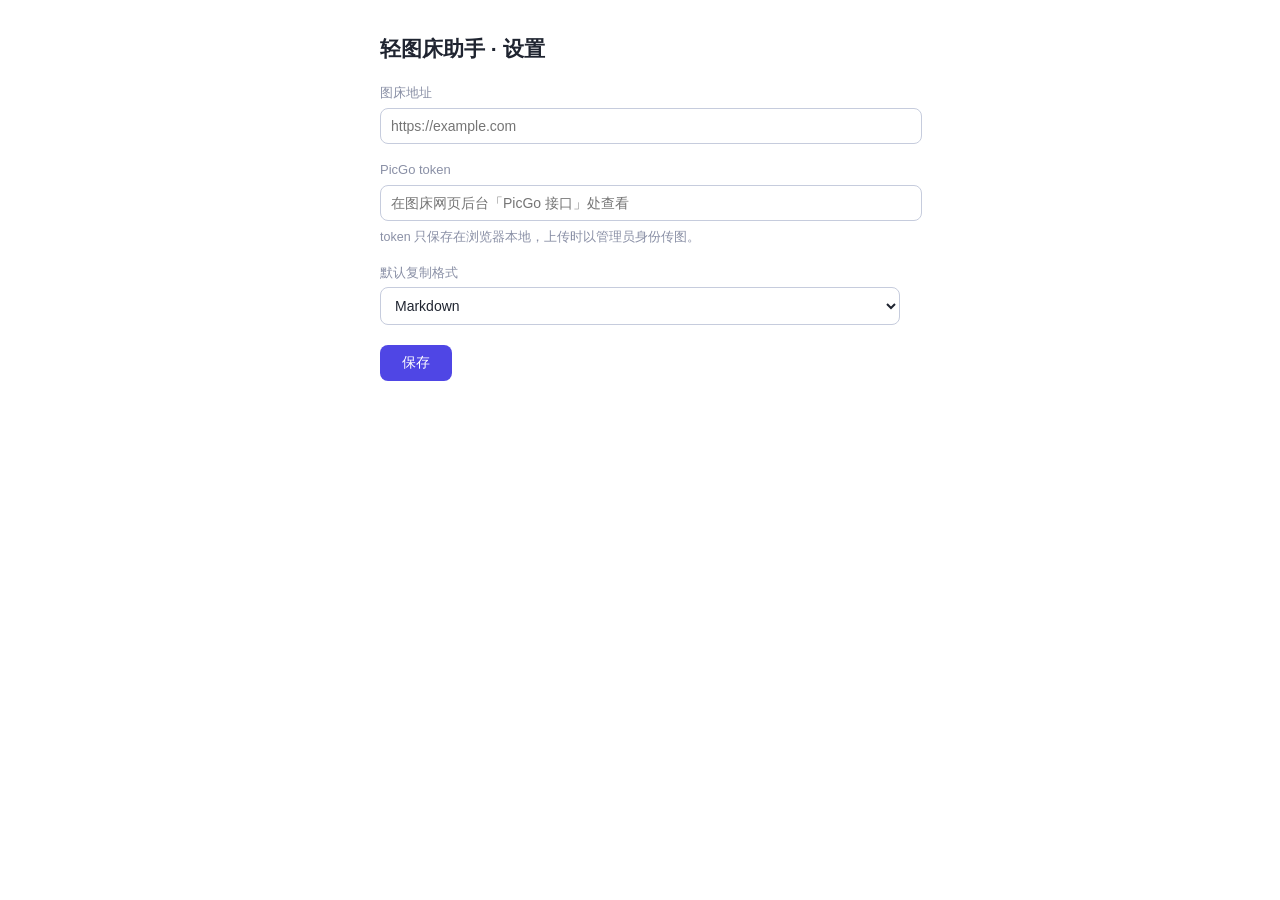
<file: extension/options.html>
<!DOCTYPE html>
<html lang="zh-CN">
<head>
<meta charset="utf-8">
<title>轻图床助手 · 设置</title>
<style>
  body{font:14px/1.6 -apple-system,"PingFang SC","Microsoft YaHei",sans-serif;max-width:520px;margin:32px auto;padding:0 16px;color:#1f2430}
  @media (prefers-color-scheme:dark){body{background:#171a21;color:#e8eaf0}}
  label{display:block;font-size:13px;color:#8a90a6;margin:16px 0 4px}
  input,select{width:100%;padding:9px 10px;border:1px solid #c6ccdd;border-radius:8px;background:transparent;color:inherit;font-size:14px}
  button{margin-top:20px;background:#4f46e5;color:#fff;border:0;border-radius:8px;padding:9px 22px;font-size:14px;cursor:pointer}
  .hint{font-size:12.5px;color:#8a90a6;margin-top:6px}
  #msg{margin-top:12px;font-size:13px}
</style>
</head>
<body>
  <h2>轻图床助手 · 设置</h2>
  <label>图床地址</label>
  <input id="server" placeholder="https://example.com">
  <label>PicGo token</label>
  <input id="token" placeholder="在图床网页后台「PicGo 接口」处查看">
  <div class="hint">token 只保存在浏览器本地，上传时以管理员身份传图。</div>
  <label>默认复制格式</label>
  <select id="format">
    <option value="markdown">Markdown</option>
    <option value="url">直链</option>
    <option value="html">HTML</option>
  </select>
  <button id="save">保存</button>
  <div id="msg"></div>
  <script src="lib.js"></script>
  <script src="options.js"></script>
</body>
</html>
</file>
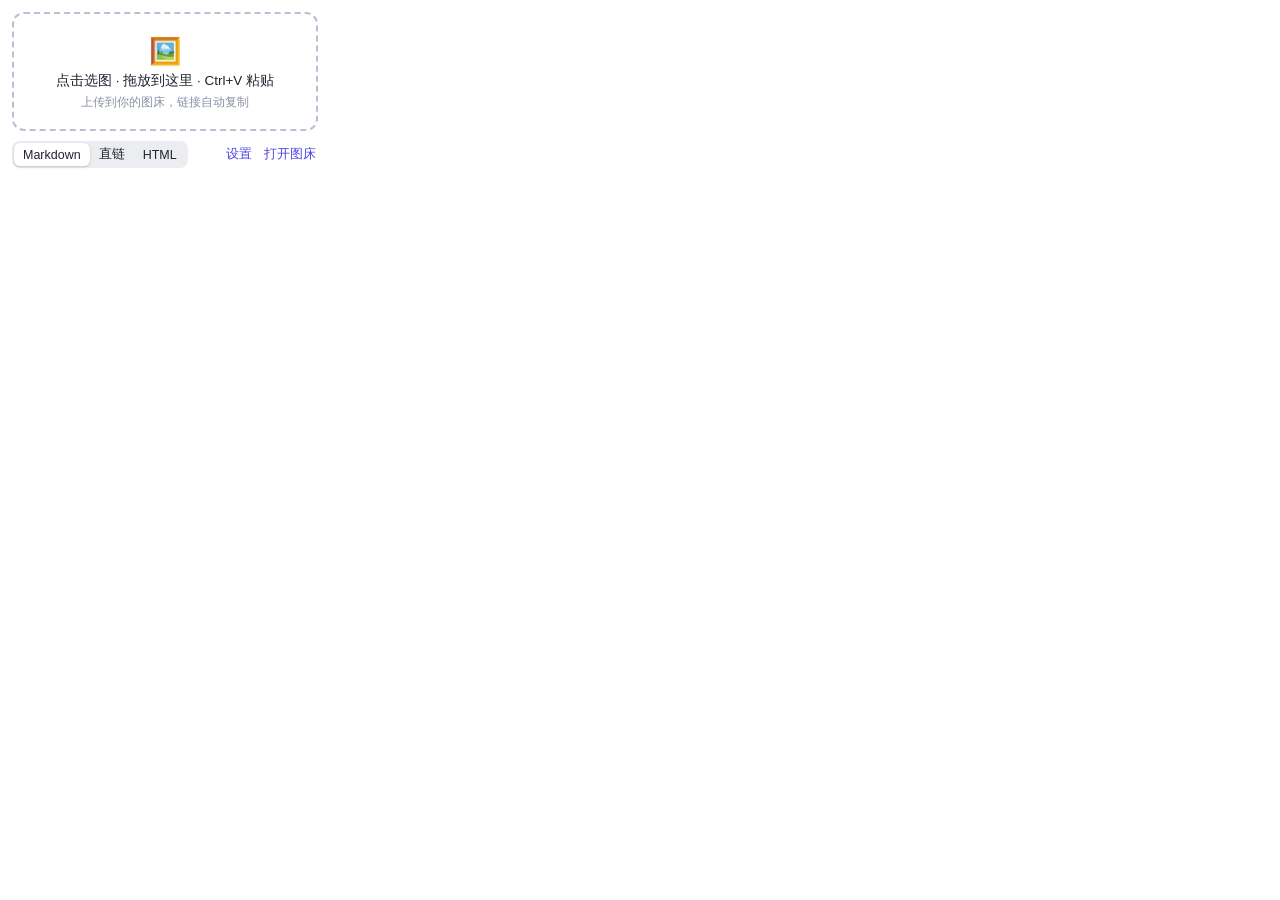
<file: extension/popup.html>
<!DOCTYPE html>
<html lang="zh-CN">
<head>
<meta charset="utf-8">
<link rel="stylesheet" href="popup.css">
</head>
<body>
  <div id="drop">
    <div class="big">🖼️</div>
    <div>点击选图 · 拖放到这里 · Ctrl+V 粘贴</div>
    <div class="hint">上传到你的图床，链接自动复制</div>
  </div>
  <input type="file" id="file" accept="image/*" multiple hidden>
  <div class="row">
    <div class="seg" id="fmtSeg">
      <button data-fmt="markdown" class="on">Markdown</button>
      <button data-fmt="url">直链</button>
      <button data-fmt="html">HTML</button>
    </div>
    <span class="spacer"></span>
    <button class="link" id="openOptions">设置</button>
    <button class="link" id="openSite">打开图床</button>
  </div>
  <div id="status"></div>
  <div id="results"></div>
  <script src="lib.js"></script>
  <script src="popup.js"></script>
</body>
</html>
</file>
<file: extension/popup.css>
*{box-sizing:border-box}
body{width:330px;margin:0;padding:12px;font:13.5px/1.5 -apple-system,"PingFang SC","Microsoft YaHei",sans-serif;color:#1f2430;background:#fff}
@media (prefers-color-scheme:dark){body{background:#171a21;color:#e8eaf0}}
#drop{border:2px dashed #b9c0d4;border-radius:12px;padding:18px 10px;text-align:center;cursor:pointer}
#drop.drag{border-color:#4f46e5;background:rgba(79,70,229,.08)}
#drop .big{font-size:26px}
#drop .hint{color:#8a90a6;font-size:12px;margin-top:2px}
.row{display:flex;align-items:center;gap:8px;margin-top:10px}
.spacer{flex:1}
.seg{display:flex;background:rgba(127,137,163,.15);border-radius:8px;padding:2px}
.seg button{border:0;background:transparent;padding:3px 9px;border-radius:6px;cursor:pointer;color:inherit;font-size:12.5px}
.seg button.on{background:#fff;color:#1f2430;box-shadow:0 1px 3px rgba(0,0,0,.18)}
@media (prefers-color-scheme:dark){.seg button.on{background:#262b36;color:#e8eaf0}}
button.link{border:0;background:none;color:#4f46e5;cursor:pointer;font-size:12.5px;padding:2px}
#status{margin-top:9px;min-height:18px;font-size:12.5px;color:#8a90a6;word-break:break-all}
#status.ok{color:#16a34a}
#status.err{color:#dc2626}
.result{margin-top:6px;background:rgba(127,137,163,.12);border-radius:8px;padding:6px 8px;font-size:12px;word-break:break-all;cursor:pointer}
</file>
